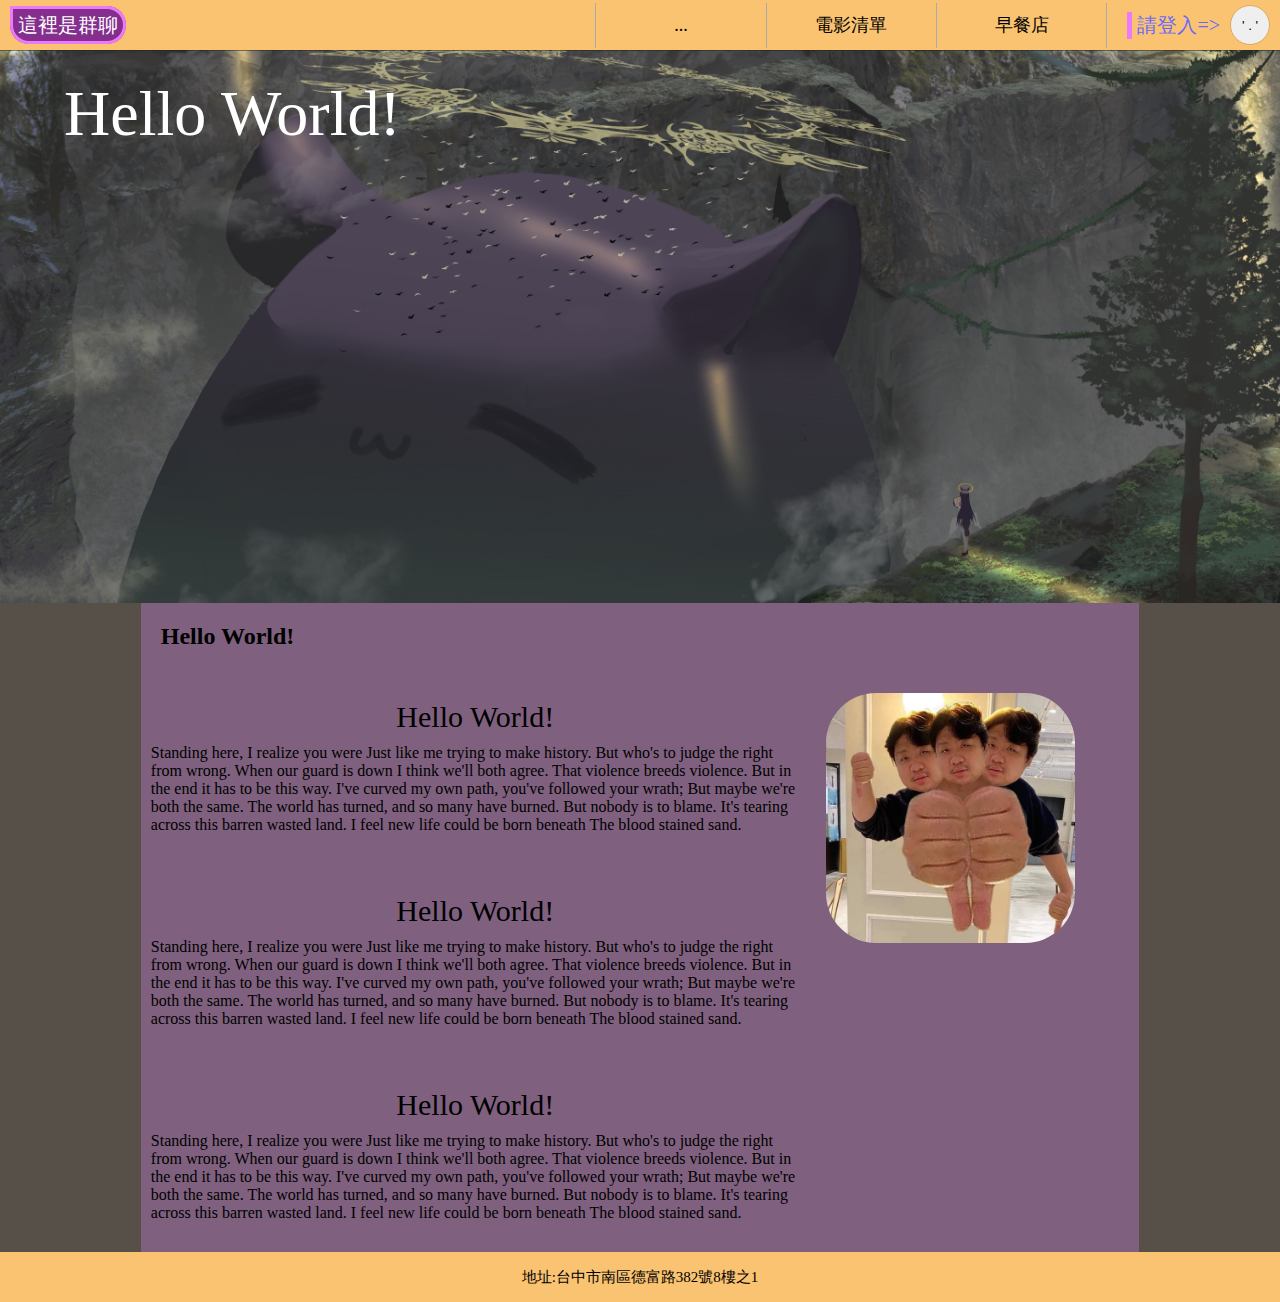
<file: index.html>
<!DOCTYPE html>
<html lang="zh-Hant">
    <head>
        <meta charset="UTF-8">
        <meta name="viewport" content="width=device-width, initial-scale=1.0">
        <title>hi</title>
        <link rel="stylesheet" href="style.css" />
    </head>
    <body>
        <div class="bg">

            <div class="header">
                <button class="sidebarbtn"></button>
                <span class="title"><a href="index.html">這裡是群聊</a></span>
                <div class="sidebar">
                    <div class="side-header">
                        <button class="sidebarbtn"></button>
                        <span class="title">這裡是群聊</span>
                    </div>
                    <nav class="menu">
                        <a href="#">...</a>
                        <a href="page/movie-list/movie.html">電影清單</a>
                        <a href="page/cattery/Cattery.html">早餐店</a>
                    </nav>
                </div>
                <span id="plslogin">請登入=></span>
                <a id="login_page" href="page/login/login.html"><button id="userbtn">' . '</button></a>
            </div>


            
            <div class="content">

                <div id="banner">
                    <p>Hello World!</p>   
                    <img src="img/94291341_p0.jpg">
                </div>

                <div id="introduce">
                    <div class="first-box">
                        <h2>Hello World!</h2>
                        <img id="img01" src="img/b3a20dd5e7be446b4fc446dc4e1941f1.jpg" >
                    </div>
                    <div class="box">
                        <p>Hello World!</p>
                        <span>Standing here, I realize you were
                            Just like me trying to make history.
                            But who's to judge the right from wrong.
                            When our guard is down I think we'll both agree.
                            That violence breeds violence.
                            But in the end it has to be this way.
                            I've curved my own path, you've followed your wrath;
                            But maybe we're both the same.
                            The world has turned, and so many have burned.
                            But nobody is to blame.
                            It's tearing across this barren wasted land.
                            I feel new life could be born beneath
                            The blood stained sand.</span>
                    </div>
                    <div class="box">
                        <p>Hello World!</p>
                        <span>Standing here, I realize you were
                            Just like me trying to make history.
                            But who's to judge the right from wrong.
                            When our guard is down I think we'll both agree.
                            That violence breeds violence.
                            But in the end it has to be this way.
                            I've curved my own path, you've followed your wrath;
                            But maybe we're both the same.
                            The world has turned, and so many have burned.
                            But nobody is to blame.
                            It's tearing across this barren wasted land.
                            I feel new life could be born beneath
                            The blood stained sand.</span>
                    </div>
                    <div class="box">
                        <p>Hello World!</p>
                        <span>Standing here, I realize you were
                            Just like me trying to make history.
                            But who's to judge the right from wrong.
                            When our guard is down I think we'll both agree.
                            That violence breeds violence.
                            But in the end it has to be this way.
                            I've curved my own path, you've followed your wrath;
                            But maybe we're both the same.
                            The world has turned, and so many have burned.
                            But nobody is to blame.
                            It's tearing across this barren wasted land.
                            I feel new life could be born beneath
                            The blood stained sand.</span>
                    </div>
                </div>

                <div class="end">
                    <span>地址:台中市南區德富路382號8樓之1</span>
                </div>
                
            </div>

            

            

            
        </div>
        <script src="script.js"></script>
        <script src="sidebar.js"></script>
    </body>
</html>
</file>
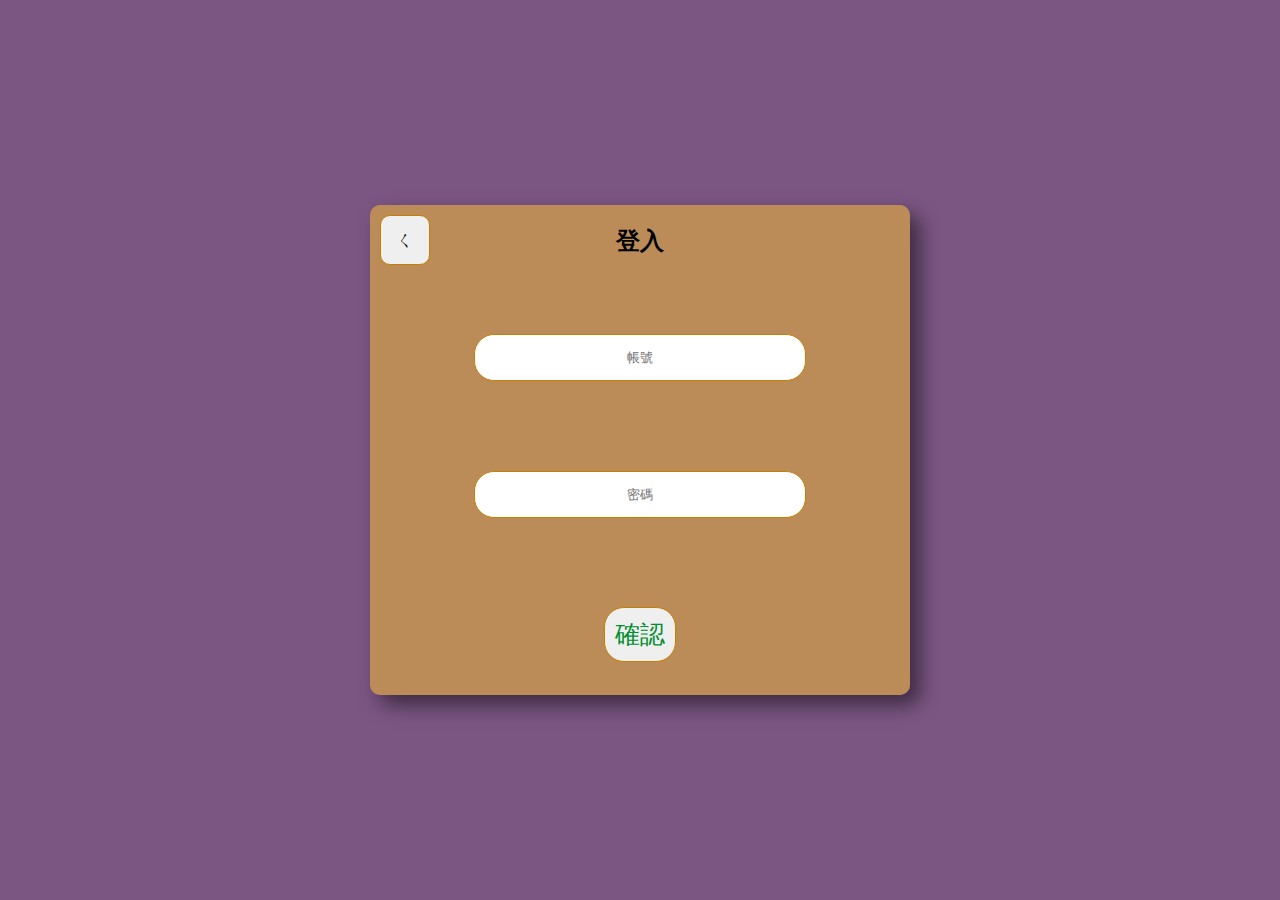
<file: page/login/login.html>
<!DOCTYPE html>
<html lang="zh-Hant">
    <head>
        <meta charset="UTF-8">
        <meta name="viewport" content="width=device-width, initial-scale=1.0, 
        maximum-scale=1.0, user-scalable=no">
        <title>login-page</title>
        <link rel="stylesheet" href="login_style.css" />
    </head>
    <body>
        <div class="loginbg">
            <div class="box">
                <form>
                    <h2>登入</h2>
                    <input id="username" type="text"  placeholder="帳號" autofocus />
                    <input id="password" type="password" placeholder="密碼" />
                    <!-- <input id="loginbtn" type="submit" value="確認" /> -->
                    <button id="okbtn" type="reset">確認</button>
                </form>
                <button id="backbtn">ㄑ</button>
            </div>
        </div>
        <script src="loginjs.js"></script>
    </body>
</html>
</file>
<file: style.css>
*{
    margin:0;
    padding:0;
}
body{
    background-color: #fac371;
}

.bg{
    width: 100%;
    height: 100%;
    background-color: #444444e6;
    position: relative;
    top: 50px;
}





.header{
    background-color: #fac371;
    height: 50px;
    width: 100%;
    position: fixed;
    top: 0px;
    display: flex;
    justify-content: space-between;
    align-items: center;
    z-index: 1;
}
.header_fixed{
    background-color: #fac371;
    height: 50px;
    width: 100%;
    position: fixed;
    top: 0px;
    display: flex;
    justify-content: space-between;
    align-items: center;
    transition: 0.2s;
    z-index: 1;
}
.title{
    padding-left: 10px;
    flex: 1;
}
.title a{
    padding: 5px;
    text-decoration: none;
    color: #fff;
    font-size: 20px;
    background-color: #842e8e ;
    border: 3px solid #ec79f9;
    border-radius: 0px 20px 20px 20px;
}
#plslogin{
    border-left: 5px solid rgb(236, 121, 249);
    padding-left: 5px;
    font-size: 20px;
    color: rgb(105, 105, 249);
}
#login_page{
    margin: 0 10px;
    text-decoration: none;
}
#userbtn{
    width: 40px;
    height: 40px;
    cursor: pointer;
    border: 1px solid #dda95c;
    border-radius: 20px;
}






.sidebar{
    width: 60%;
    height: 100%;
    background-color: #bbe2f4;
    position: fixed;
    top: 0px;
    left: -100%;
    transition: 0.5s;
    z-index: 1;
}
.side-header{
    background-color: #fac371;
    height: 50px;
    width: 100%;
    position: relative;
    display: flex;
    justify-content: space-between; 
    align-items: center;
}
.menu{
    width: 100%;
    height: 100%;
    display: flex;
    flex-direction: column;
    align-items: center;
}
.menu a{
    padding: 20px;
    width: 80%;
    text-decoration: none;
    text-align: center;
    color: #000;
    border-bottom: 1px solid #aaa;
}
.menu a:hover{
    background-color: #a8cee0;
}
.sidebarbtn{
    width: 40px;
    height: 40px;
    margin: 0 10px;
    cursor: pointer;
    border-radius: 20px;
    border: none;
    background-color: transparent;
}
.sidebarbtn::after{
    content: "";
    background-color: #777;
    width: 24px;
    height: 3px;
    position: absolute;
    left: 18px;
    top: 0;
    bottom: 0;
    margin: auto;
    box-shadow: 0px 8px 0 #777,
                0px -8px 0 #777;
}



.content{
    width: 100%;
    /* background: linear-gradient(
            180deg,transparent 8%,rgb(254, 255, 255) 40%) center center / 100% 100%,
            url("http://picsum.photos/1200/600?random=10") right center / auto auto; */
    display: flex;
    flex-direction: column;

}
#banner{
    position: relative;
}
#banner img{
    display: block;
    width: 100%;
}
#banner p{
    position: absolute;
    top: 0;
    left: 0;
    font-size: 5vw;
    color: #fff;
    padding: 3vh 5vw;
}
#introduce{
    background-color: #a070aa8e;
}
.first-box{
    display: flex;
    justify-content: space-between;
    align-items: center;
    padding: 20px;
}
#img01{
    width: 25%;
    border-radius: 50px;
    opacity: 0;
}
/* #img01:hover{
    opacity: 0;
    transition: 2s;
} */
.box{
    padding: 30px 10px;
}
.box p{
    text-align: center;
    font-size: 30px;
    padding-bottom: 10px;
}
.end{
    font-size: 15px;
    background-color: #fac371;
    height: 50px;
    width: 100%;
    display: flex;
    justify-content: center;
    align-items: center;
}






@media screen and (min-width:768px) {
    .sidebarbtn{
        display: none;
    }
    .sidebar{
        width: 40%;
        height: 50px;
        margin: 0 20px;
        background-color: #fac371;
        position: relative;
        left: 0px;
        display: flex;
        align-items: center;
        transition: 0s;
    }
    .side-header{
        display: none;
    }
    .menu{
        width: 100%;
        height: 90%;
        display: flex;
        flex-direction: row;
        justify-content: space-around;
        align-items: center;
        border-right: 1px solid #aaa;
    }
    .menu a{
        font-size: 18px;
        height: 100%;
        padding: 0;
        width: 33.333%;
        display: flex;
        justify-content: center;
        align-items: center;
        border-bottom: none;
        border-left: 1px solid #aaa;
    }
    .menu a:hover{
        background-color: #d1ba97;
    }
    #userbtn:hover{
        background-color: #f77;
        transition: .2s;
    }



    #introduce{
        position: relative;
        width: 78vw;
        margin: auto;
    }
    #img01{
        position: absolute;
        top: 10vh;
        right: 5vw;
    }
    .box{
       width: 65%;
    }
}






@media screen and (max-width:400px){
    .sidebar{
        width: 80%;
    }
    #plslogin{
        position: absolute;
        z-index: -1;
        opacity: 0;
    }
}
</file>
<file: page/login/login_style.css>
*{
    margin:0;
    padding:0;
}

.loginbg{
    /* background-image: url("img/—Pngtree—wood\ grain\ texture\ map\ image_1132381.jpg"); */
    background-color: #7b5683;
    display: flex;
    justify-content: center;
    align-items: center;
    width: 100%;
    height: 100vh;
}
.box{
    position: relative;
}
form{
    width: 70vw;
    max-width: 500px;
    min-width: 250px;
    min-height: 450px;
    padding: 20px;
    background-color: #c29254e9;
    border-radius: 10px;
    text-align: center;
    box-shadow: 10px 10px 20px 0px #00000080;
    display: flex;
    flex-direction: column;
    justify-content: space-between;
    align-items: center;
}
form input,#okbtn{
    margin: 1vmax;
    padding: 15px;
    outline: none;
    border-radius: 20px;
    border: 1px solid #c58000;
    text-align: center;
}
input{
    width: 60%;
    min-width: 180px;
}
#okbtn{
    cursor: pointer;
    font-size: 25px;
    color: #028e31;
    padding: 10px;
}
#okbtn:hover{
    background-color: #1fc958cc;
    color: #ffffff;
}
#backbtn{
    width: 50px;
    height: 50px;
    position: absolute;
    left: 10px;
    top: 10px;
    cursor: pointer;
    font-size: 20px;
    color: #000000;
    padding: 10px;
    border-radius: 10px;
    border: 1px solid #c58000;
}
#backbtn:hover{
    background-color: #d6d6d6;
}
</file>
